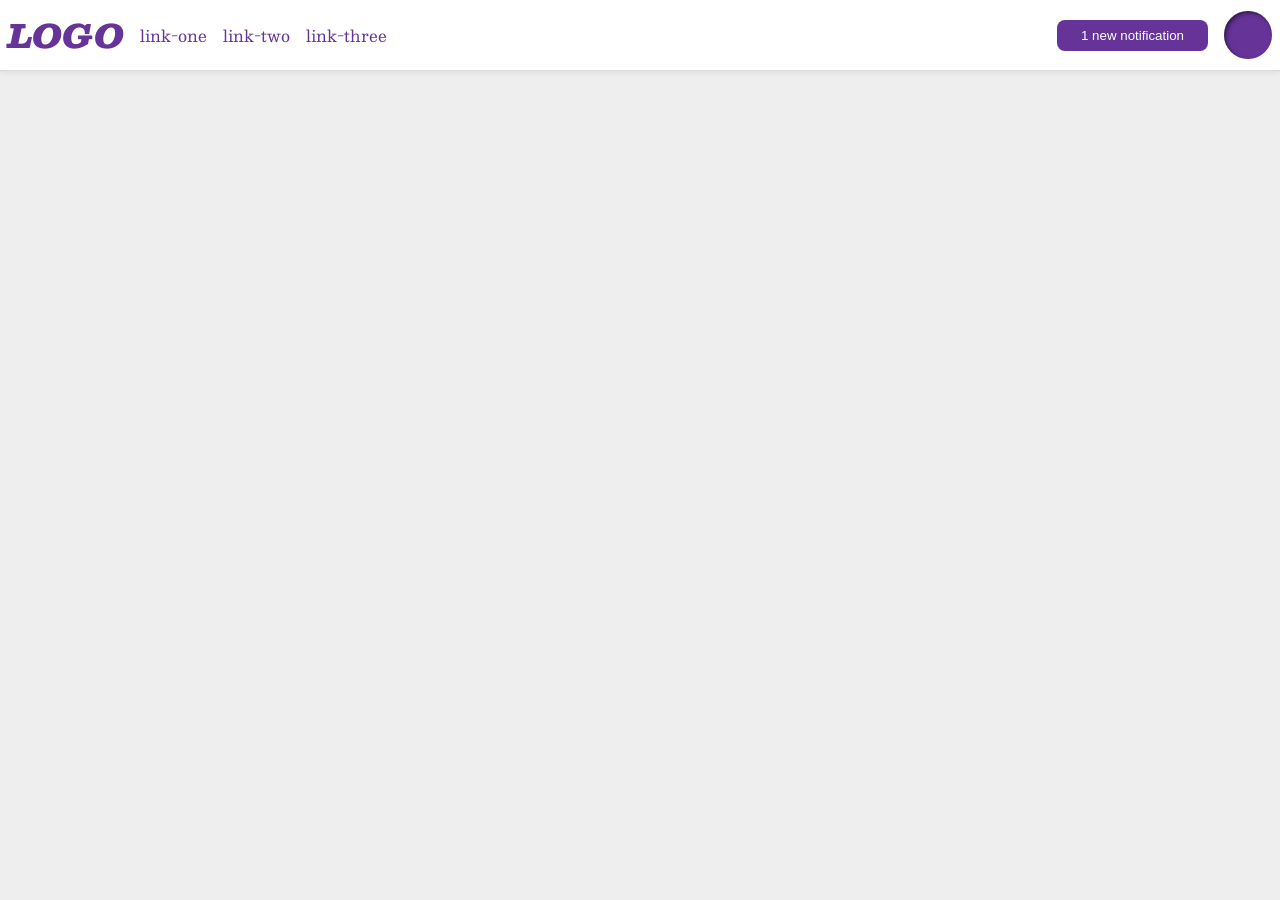
<file: foundations/flex/03-flex-header-2/index.html>
<!DOCTYPE html>
<html lang="en">
  <head>
    <meta charset="UTF-8">
    <meta http-equiv="X-UA-Compatible" content="IE=edge">
    <meta name="viewport" content="width=device-width, initial-scale=1.0">
    <title>Flex Header 2</title>
    <link rel="stylesheet" href="style.css">
  </head>
  <body>
    <div class="header">
      <div class="left-items">
        <div class="logo">
        LOGO
        </div>
        <ul class="links">
          <li><a href="https://google.com">link-one</a></li>
          <li><a href="https://google.com">link-two</a></li>
          <li><a href="https://google.com">link-three</a></li>
        </ul>
      </div>
      <div class="right-items">
        <button class="notifications">
        1 new notification
        </button>
        <div class="profile-image"></div>
      </div>
    </div>
  </body>
</html>
</file>
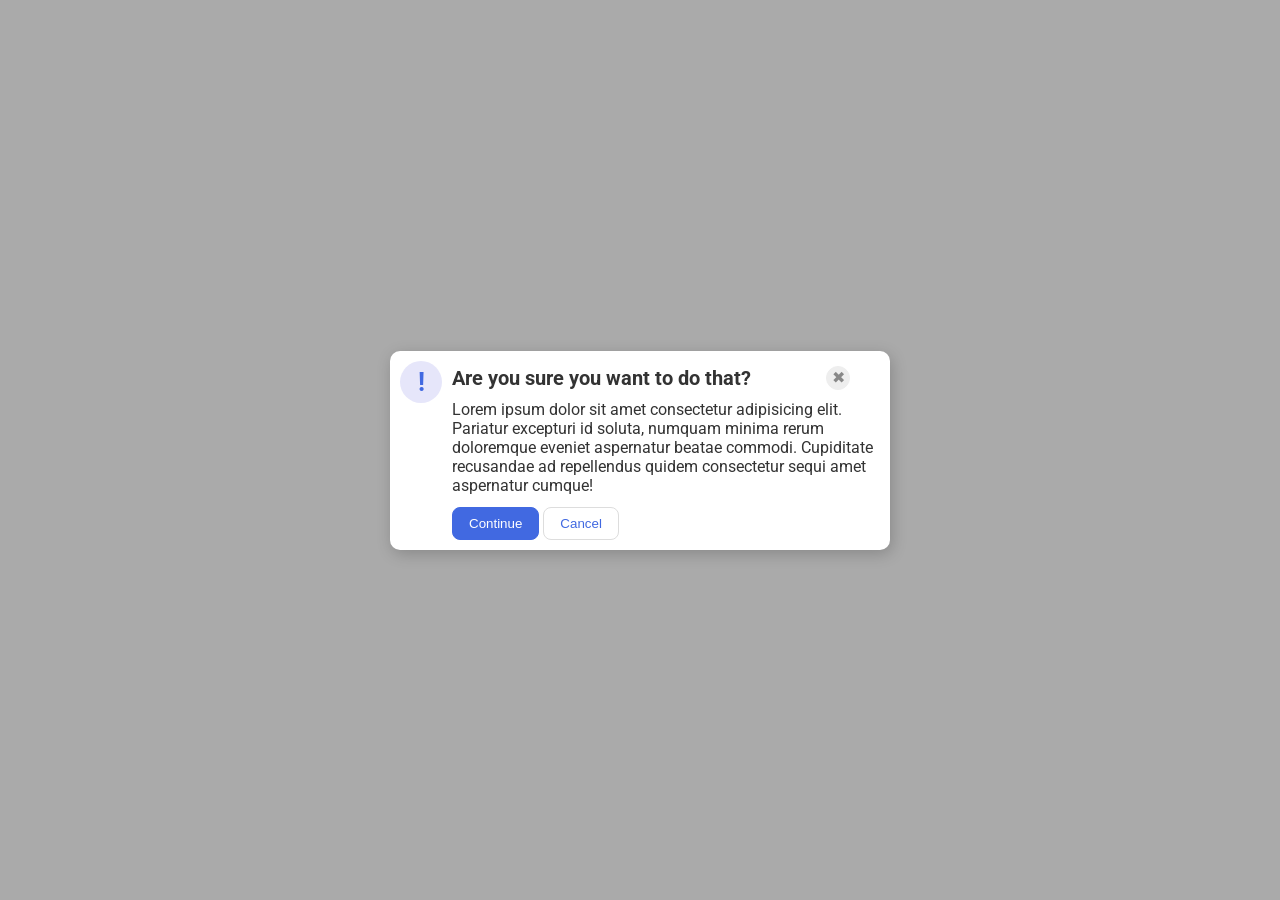
<file: foundations/flex/05-flex-modal/index.html>
<!DOCTYPE html>
<html lang="en">
  <head>
    <meta charset="UTF-8">
    <meta http-equiv="X-UA-Compatible" content="IE=edge">
    <meta name="viewport" content="width=device-width, initial-scale=1.0">
    <link rel="stylesheet" href="style.css">
    <title>Modal</title>
  </head>
  <body>
    <div class="modal">
        <div class="icon">!</div>
     
      <div class="main">
        <div class="header">
          <p>Are you sure you want to do that?</p>
          <button class="close-button">✖</button>
        </div>

        <div class="text">Lorem ipsum dolor sit amet consectetur adipisicing elit. Pariatur excepturi id soluta, numquam minima rerum doloremque eveniet aspernatur beatae commodi. Cupiditate recusandae ad repellendus quidem consectetur sequi amet aspernatur cumque!</div>
        <button class="continue">Continue</button>
        <button class="cancel">Cancel</button>
      </div>

    </div>
  </body>
</html>
</file>
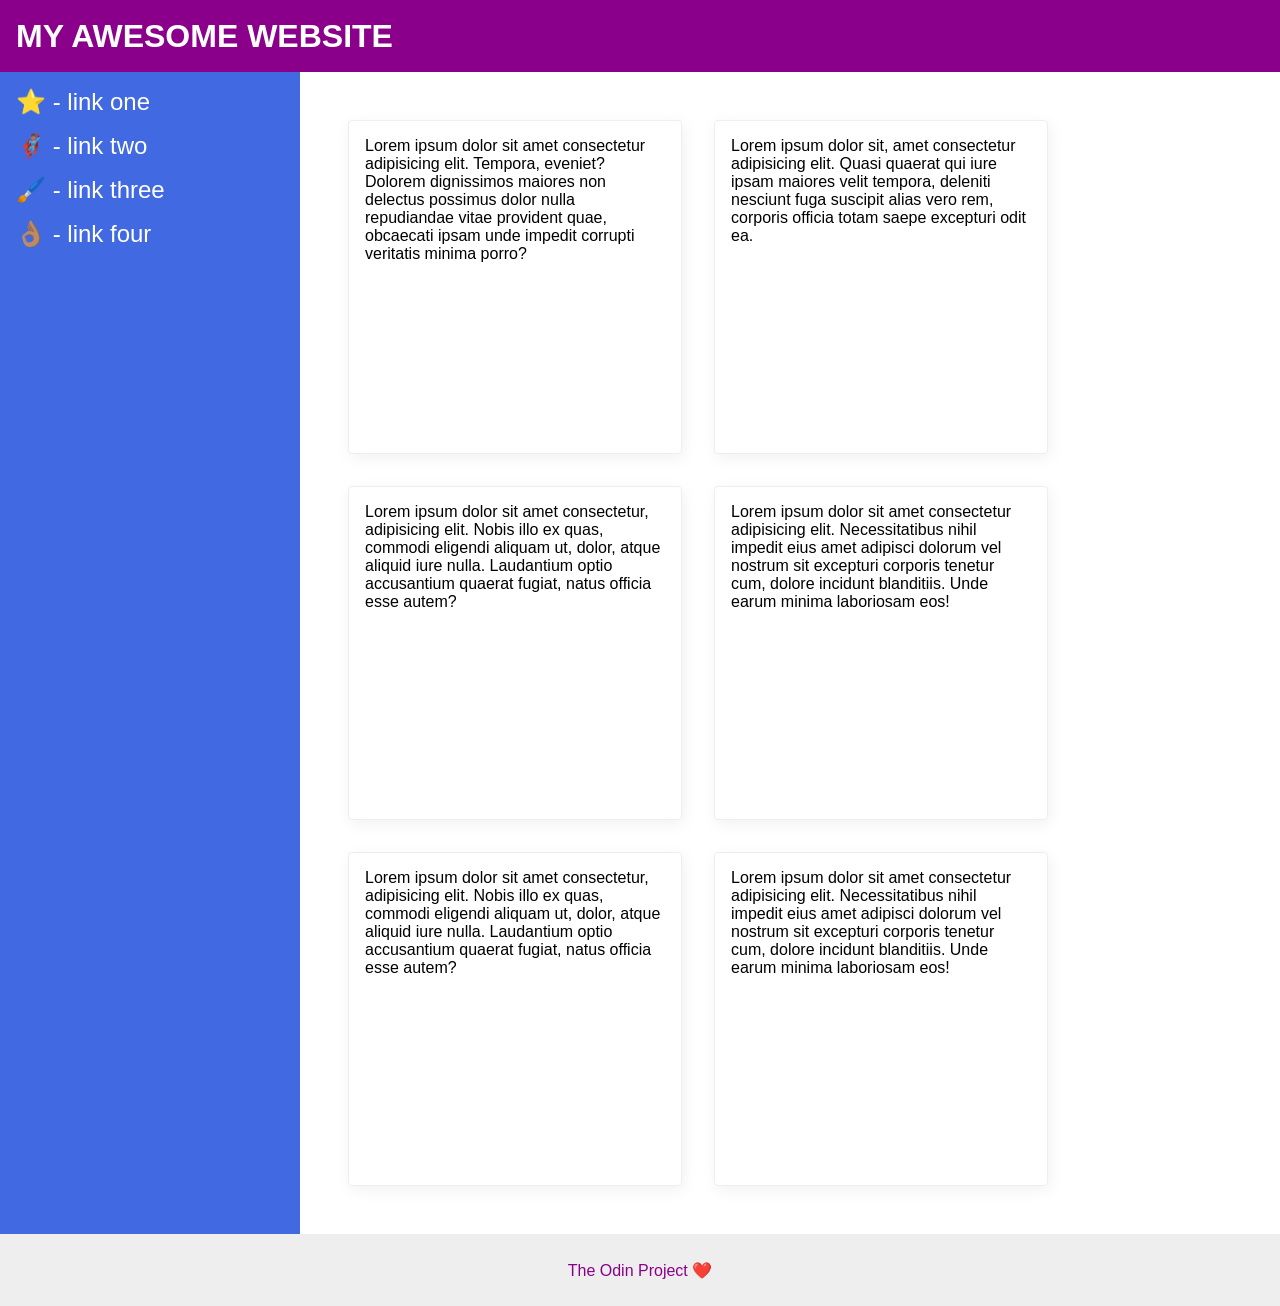
<file: foundations/flex/07-flex-layout-2/index.html>
<!DOCTYPE html>
<html lang="en">
  <head>
    <meta charset="UTF-8">
    <meta http-equiv="X-UA-Compatible" content="IE=edge">
    <meta name="viewport" content="width=device-width, initial-scale=1.0">
    <title>The Holy Grail</title>
    <link rel="stylesheet" href="style.css">
  </head>
  <body>
    <div class="header">
      MY AWESOME WEBSITE
    </div>
    
    <div class="content">
      <div class="sidebar">
        <ul>
          <li><a href="#">⭐ - link one</a></li>
          <li><a href="#">🦸🏽‍♂️ - link two</a></li>
          <li><a href="#">🖌️ - link three</a></li>
          <li><a href="#">👌🏽 - link four</a></li>
        </ul>
      </div>
      <div class="cards">
        <div class="card">Lorem ipsum dolor sit amet consectetur adipisicing elit. Tempora, eveniet? Dolorem dignissimos maiores non delectus possimus dolor nulla repudiandae vitae provident quae, obcaecati ipsam unde impedit corrupti veritatis minima porro?</div>
        <div class="card">Lorem ipsum dolor sit, amet consectetur adipisicing elit. Quasi quaerat qui iure ipsam maiores velit tempora, deleniti nesciunt fuga suscipit alias vero rem, corporis officia totam saepe excepturi odit ea.</div>
        <div class="card">Lorem ipsum dolor sit amet consectetur, adipisicing elit. Nobis illo ex quas, commodi eligendi aliquam ut, dolor, atque aliquid iure nulla. Laudantium optio accusantium quaerat fugiat, natus officia esse autem?</div>
        <div class="card">Lorem ipsum dolor sit amet consectetur adipisicing elit. Necessitatibus nihil impedit eius amet adipisci dolorum vel nostrum sit excepturi corporis tenetur cum, dolore incidunt blanditiis. Unde earum minima laboriosam eos!</div>
        <div class="card">Lorem ipsum dolor sit amet consectetur, adipisicing elit. Nobis illo ex quas, commodi eligendi aliquam ut, dolor, atque aliquid iure nulla. Laudantium optio accusantium quaerat fugiat, natus officia esse autem?</div>
        <div class="card">Lorem ipsum dolor sit amet consectetur adipisicing elit. Necessitatibus nihil impedit eius amet adipisci dolorum vel nostrum sit excepturi corporis tenetur cum, dolore incidunt blanditiis. Unde earum minima laboriosam eos!</div>
      </div>
    </div>
    
    <div class="footer">
      The Odin Project ❤️
    </div>
  </body>
</html>
</file>
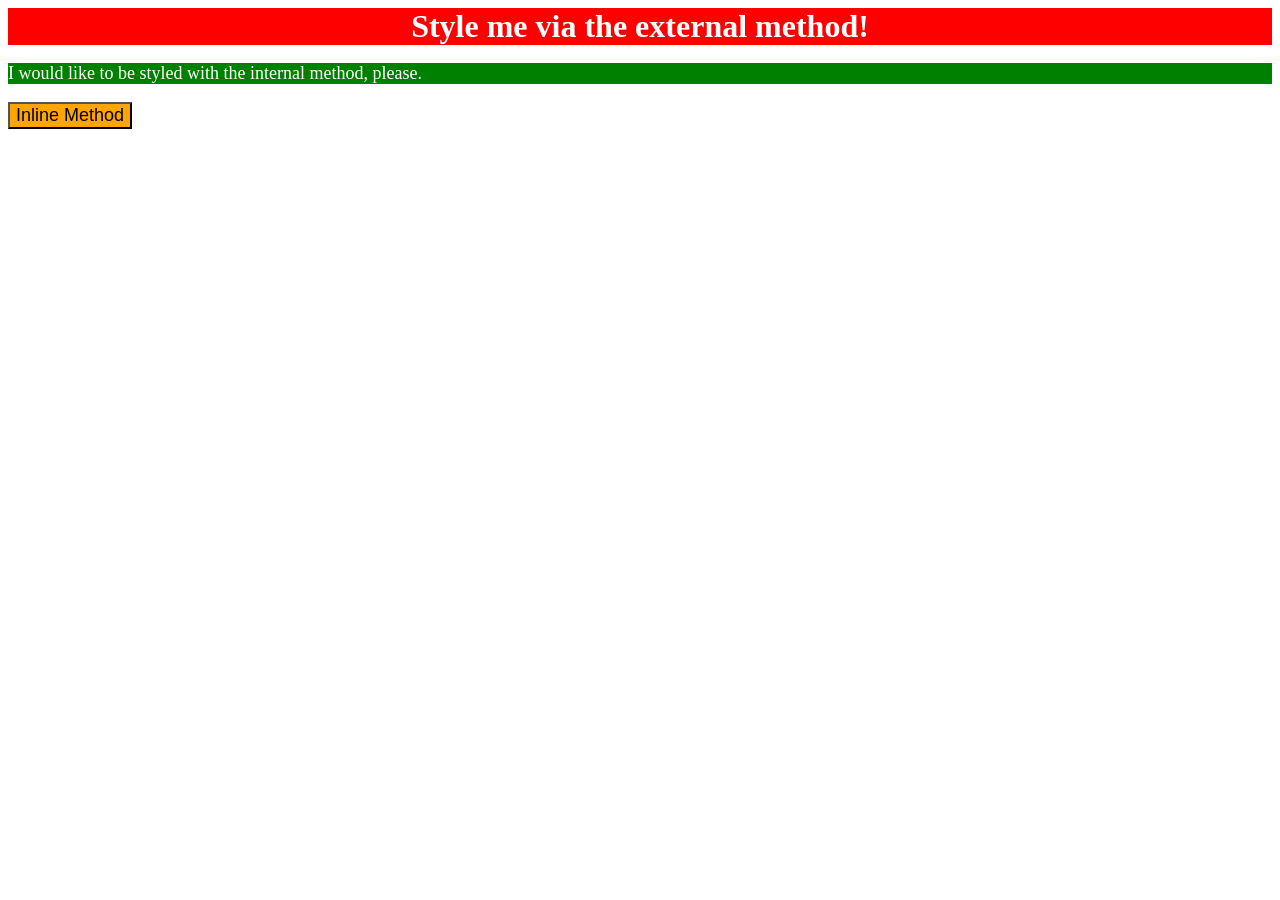
<file: foundations/intro-to-css/01-css-methods/index.html>
<!doctype html>
<html lang="en">
  <head>
    <meta charset="UTF-8" />
    <meta http-equiv="X-UA-Compatible" content="IE=edge" />
    <meta name="viewport" content="width=device-width, initial-scale=1.0" />
    <link rel="stylesheet" href="styles.css" />
    <style>
      p {
        background-color: green;
        color: white;
        font-size: 18px;
      }
    </style>
    <title>Methods for Adding CSS</title>
  </head>
  <body>
    <div>Style me via the external method!</div>
    <p>I would like to be styled with the internal method, please.</p>
    <button style="background-color: orange; font-size: 18px">
      Inline Method
    </button>
  </body>
</html>
</file>
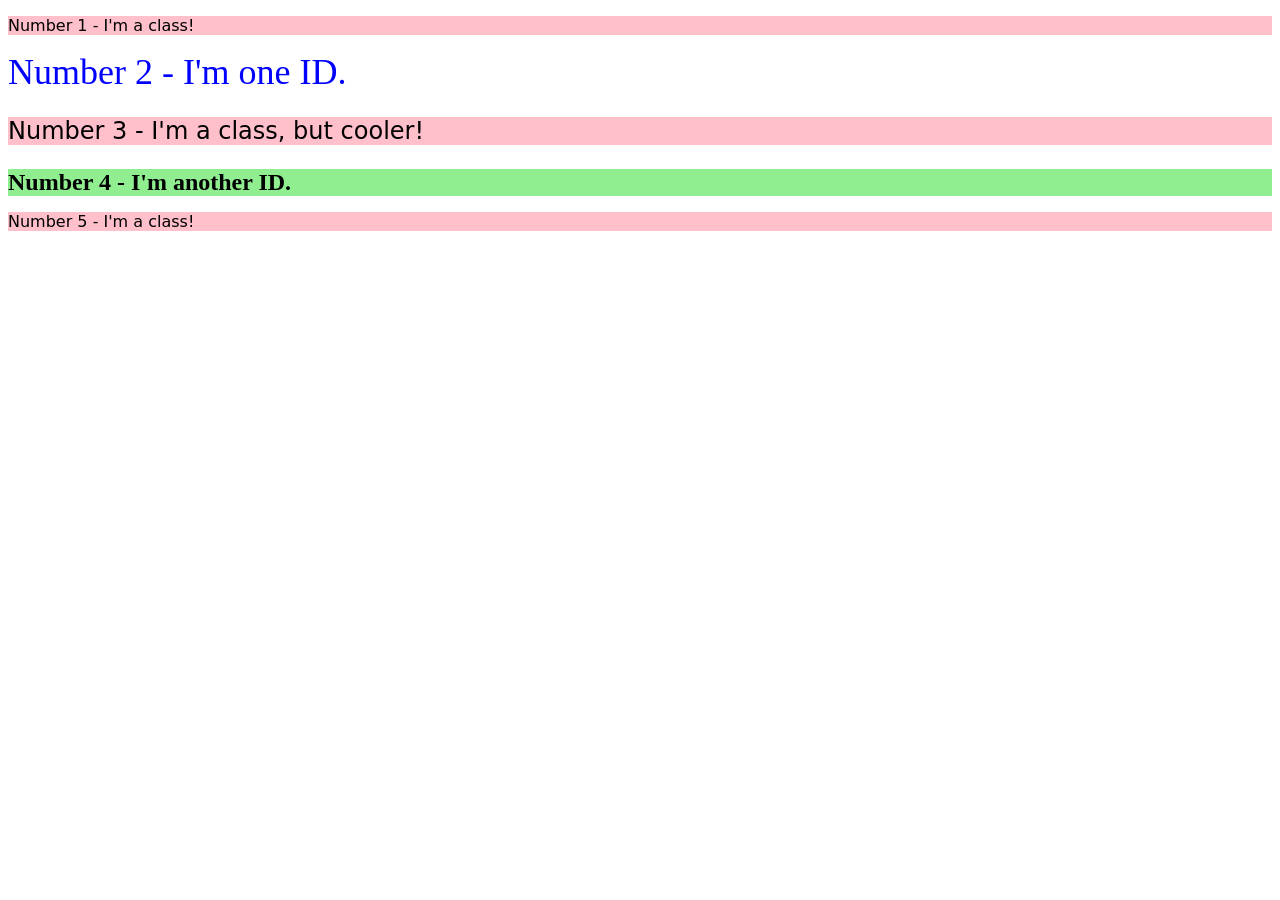
<file: foundations/intro-to-css/02-class-id-selectors/index.html>
<!doctype html>
<html lang="en">
  <head>
    <meta charset="UTF-8" />
    <meta http-equiv="X-UA-Compatible" content="IE=edge" />
    <meta name="viewport" content="width=device-width, initial-scale=1.0" />
    <title>Class and ID Selectors</title>
    <link rel="stylesheet" href="style.css" />
  </head>
  <body>
    <p class="odd">Number 1 - I'm a class!</p>
    <div id="second">Number 2 - I'm one ID.</div>
    <p class="odd" id="third">Number 3 - I'm a class, but cooler!</p>
    <div id="fourth">Number 4 - I'm another ID.</div>
    <p class="odd">Number 5 - I'm a class!</p>
  </body>
</html>
</file>
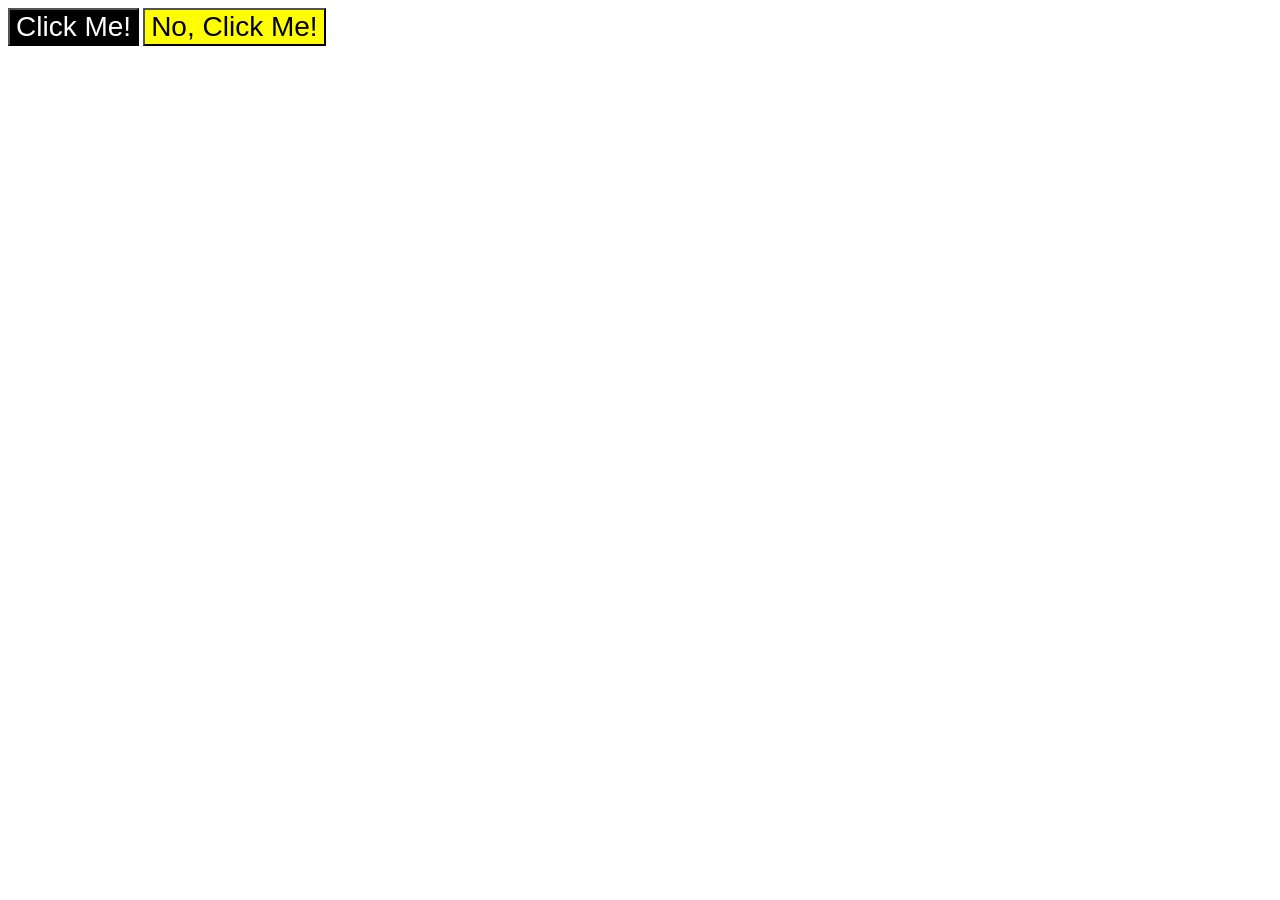
<file: foundations/intro-to-css/03-grouping-selectors/index.html>
<!doctype html>
<html lang="en">
  <head>
    <meta charset="UTF-8" />
    <meta http-equiv="X-UA-Compatible" content="IE=edge" />
    <meta name="viewport" content="width=device-width, initial-scale=1.0" />
    <title>Grouping Selectors</title>
    <link rel="stylesheet" href="style.css" />
  </head>
  <body>
    <button class="first">Click Me!</button>
    <button class="second">No, Click Me!</button>
  </body>
</html>
</file>
<file: foundations/flex/03-flex-header-2/style.css>
/* this is some magical font-importing.  
you'll learn about it later. */
@import url('https://fonts.googleapis.com/css2?family=Besley:ital,wght@0,400;1,900&display=swap');

body {
  margin: 0;
  background: #eee;
  font-family: Besley, serif;
}

.header {
  background: white;
  border-bottom: 1px solid #ddd;
  box-shadow: 0 0 8px rgba(0,0,0,.1);
  
  display: flex;
  justify-content: space-between;
  align-items: center;
  padding: 8px;
}

.profile-image {
  background: rebeccapurple;
  box-shadow: inset 2px 2px 4px rgba(0,0,0,.5);
  border-radius: 50%;
  width: 48px;
  height: 48px;
}

.logo {
  color: rebeccapurple;
  font-size: 32px;
  font-weight: 900;
  font-style: italic;
}

button {
  border: none;
  border-radius: 8px;
  background: rebeccapurple;
  color: white;
  padding: 8px 24px;
}

a {
  /* this removes the line under our links */
  text-decoration: none;
  color: rebeccapurple;
}

ul {
  list-style-type: none;

  margin: 0;
  padding: 0;
  display: flex;
  gap: 16px;
}

.left-items, .right-items {
  display: flex;
  justify-content: space-between;
  align-items: center;
  gap: 16px;
}
</file>
<file: foundations/flex/05-flex-modal/style.css>
@import url('https://fonts.googleapis.com/css2?family=Roboto:wght@400;700&display=swap');

html, body {
  height: 100%;
}

body {
  font-family: Roboto, sans-serif;
  margin: 0;
  background: #aaa;
  color: #333;
  /* I'll give you this one for free lol */
  display: flex;
  align-items: center;
  justify-content: center;
}

.modal {
  background: white;
  width: 480px;
  border-radius: 10px;
  box-shadow: 2px 4px 16px rgba(0,0,0,.2);

  display: flex;
  padding: 10px;
}

.icon {
  color: royalblue;
  font-size: 26px;
  font-weight: 700;
  background: lavender;
  width: 42px;
  height: 42px;
  border-radius: 50%;
  display: flex;
  align-items: center;
  justify-content: center;

  flex-shrink: 0;
  margin-right: 10px;
}

.close-button {
  background: #eee;
  border-radius: 50%;
  color: #888;
  font-weight: 400;
  font-size: 16px;
  height: 24px;
  width: 24px;
  display: flex;
  align-items: center;
  justify-content: center;
  border: 1px solid #eee;
  padding: 0;

  align-self: center;
  margin-left: 75px;
}

button {
  cursor: pointer;
  padding: 8px 16px;
  border-radius: 8px;
}

button.continue {
  background: royalblue;
  border: 1px solid royalblue;
  color: white;
  margin-right: 4px;
}

button.cancel {
  background: white;
  border: 1px solid #ddd;
  color: royalblue;
}

.main {
  display: flex;
  flex-flow: row wrap;
  justify-content: flex-start;
}

.header {
  font-weight: bold;
  font-size: 20px;
  display: flex;
  justify-content: space-between;
  margin: -15px 0px 0px;
}

.text {
  display: flex;
  flex-wrap: wrap;
  margin: -10px 6px 12px 0px;
}
</file>
<file: foundations/flex/07-flex-layout-2/style.css>
body {
  font-family: -apple-system, BlinkMacSystemFont, 'Segoe UI', Roboto, Oxygen, Ubuntu, Cantarell, 'Open Sans', 'Helvetica Neue', sans-serif;
  margin: 0;
  min-height: 100vh;

  display: flex;
  flex-direction: column;
}

.header {
  height: 72px;
  background: darkmagenta;
  color: white;

  font-size: 32px;
  font-weight: 900;
  display: flex;
  align-items: center;
  padding-left: 16px;
}

.footer {
  height: 72px;
  background: #eee;
  color: darkmagenta;

  display: flex;
  justify-content: center;
  align-items: center;
}

.sidebar {
  width: 300px;
  background: royalblue;
  box-sizing: border-box;

  flex-shrink: 0;
  padding: 16px;
}

.card {
  border: 1px solid #eee;
  box-shadow: 2px 4px 16px rgba(0,0,0,.06);
  border-radius: 4px;

  width: 300px;
  height: 300px;
  padding: 16px;
}

.content {
  flex: 1;
  display: flex;
}

ul {
  list-style-type: none;
  padding: 0;
  margin: 0;
}

li {
  margin-bottom: 16px;
}

a {
  text-decoration: none;
  color: white;
  font-size: 24px;
}

.cards {
  padding: 48px;
  display: flex;
  flex-wrap: wrap;
  gap: 32px;
}
</file>
<file: foundations/intro-to-css/01-css-methods/styles.css>
div {
  background-color: red;
  color: white;
  font-size: 32px;
  text-align: center;
  font-weight: bold;
}
</file>
<file: foundations/intro-to-css/02-class-id-selectors/style.css>
/* Add CSS Styling */
.odd {
  background-color: pink;
  font-family: Verdana, "DejaVu Sans", sans-serif;
}

#second {
  color: blue;
  font-size: 36px;
}

#third {
  font-size: 24px;
}

#fourth {
  background-color: lightgreen;
  font-size: 24px;
  font-weight: bold;
}
</file>
<file: foundations/intro-to-css/03-grouping-selectors/style.css>
/* Add CSS Styling */
.first {
  background-color: black;
  color: white;
}

.second {
  background-color: yellow;
}

.first,
.second {
  font-size: 28px;
  font-family: Helvetica, "Times New Roman", sans-serif;
}
</file>
